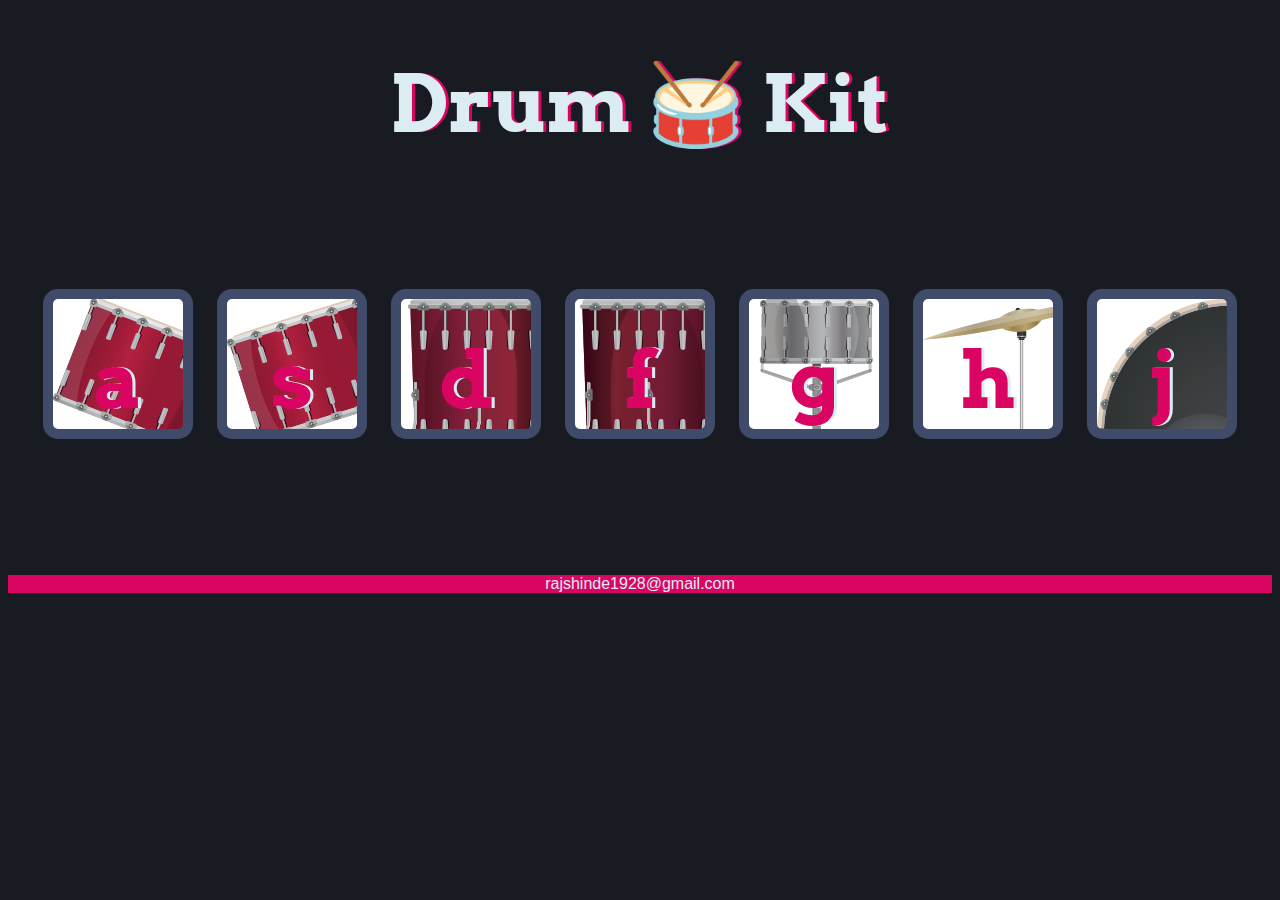
<file: Drum Kit/index.html>
<!DOCTYPE html>
<html>

<head>
  <meta charset="utf-8">
  <title>Drum Kit</title>
  <link rel="stylesheet" href="styles.css">
  <link href="https://fonts.googleapis.com/css?family=Arvo" rel="stylesheet">
</head>

<body>

  <h1 id="title">Drum 🥁 Kit</h1>
  <div class="set">
    <button class="a drum">a</button>
    <button class="s drum">s</button>
    <button class="d drum">d</button>
    <button class="f drum">f</button>
    <button class="g drum">g</button>
    <button class="h drum">h</button>
    <button class="j drum">j</button>
  </div>


  <footer>
    rajshinde1928@gmail.com
  </footer>
  <script src="index.js" charset="utf-8"></script>
</body>

</html>
</file>
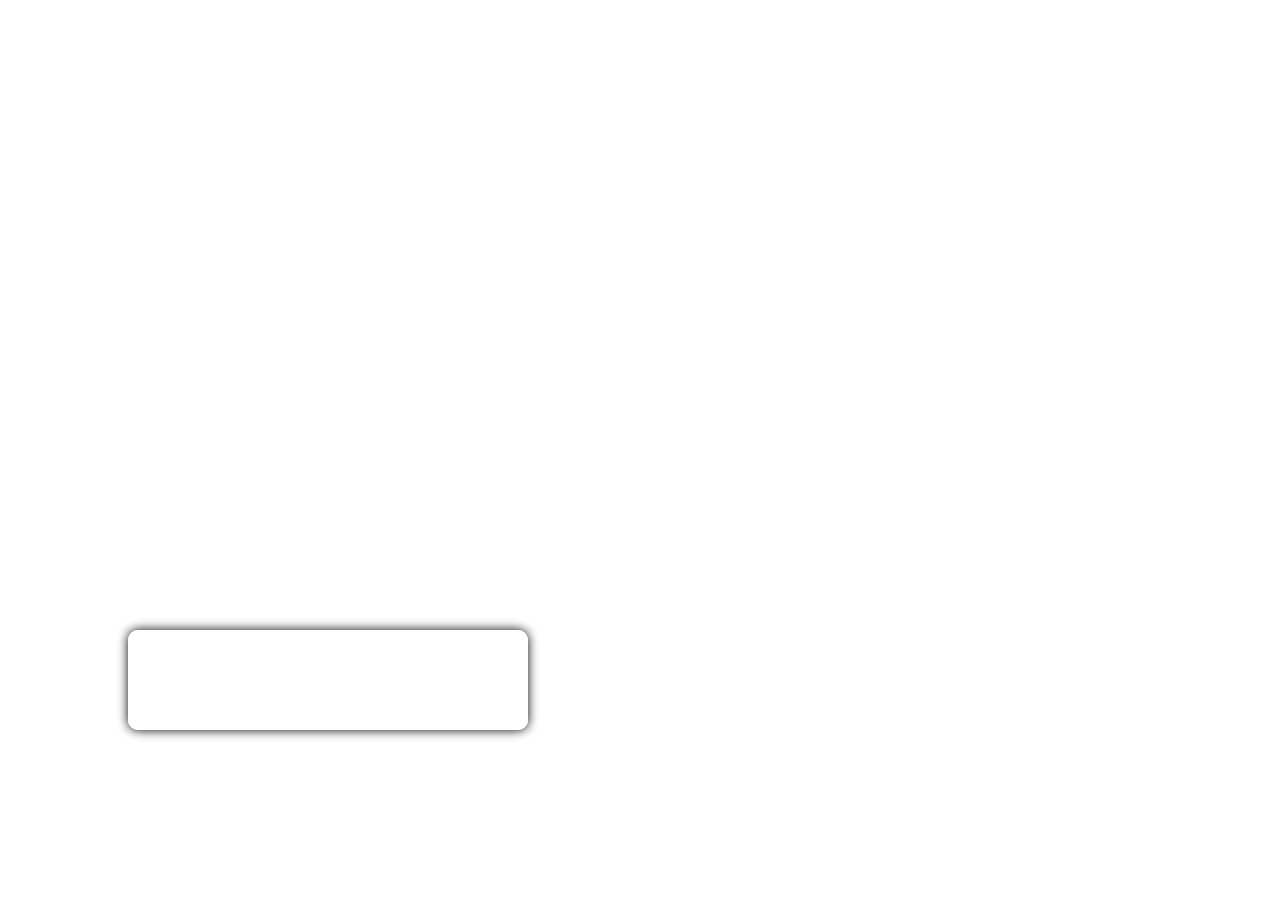
<file: modal/index.html>
<!DOCTYPE html>
<html lang="en">
<head>
    <meta charset="UTF-8">
    <meta name="viewport" content="width=device-width, initial-scale=1.0">

    
    <link rel="preconnect" href="https://fonts.googleapis.com">
    <link rel="preconnect" href="https://fonts.gstatic.com" crossorigin>
    <link href="https://fonts.googleapis.com/css2?family=Roboto&display=swap" rel="stylesheet">

    <link rel="stylesheet" href="style.css">
    <title>Document</title>
</head>
<body>
    <!-- modal open button -->
    <button id="open-btn">
        <p>Where is our modal</p>
    </button>

    <!-- modal and modal background -->
    <div id="modal-container">
        <div class="modal">
            <p>Here I am!</p>
            <div id="close-btn">&times;</div>
        </div>
    </div>


</body>
<script src="project_2.js"></script>
</html>
</file>
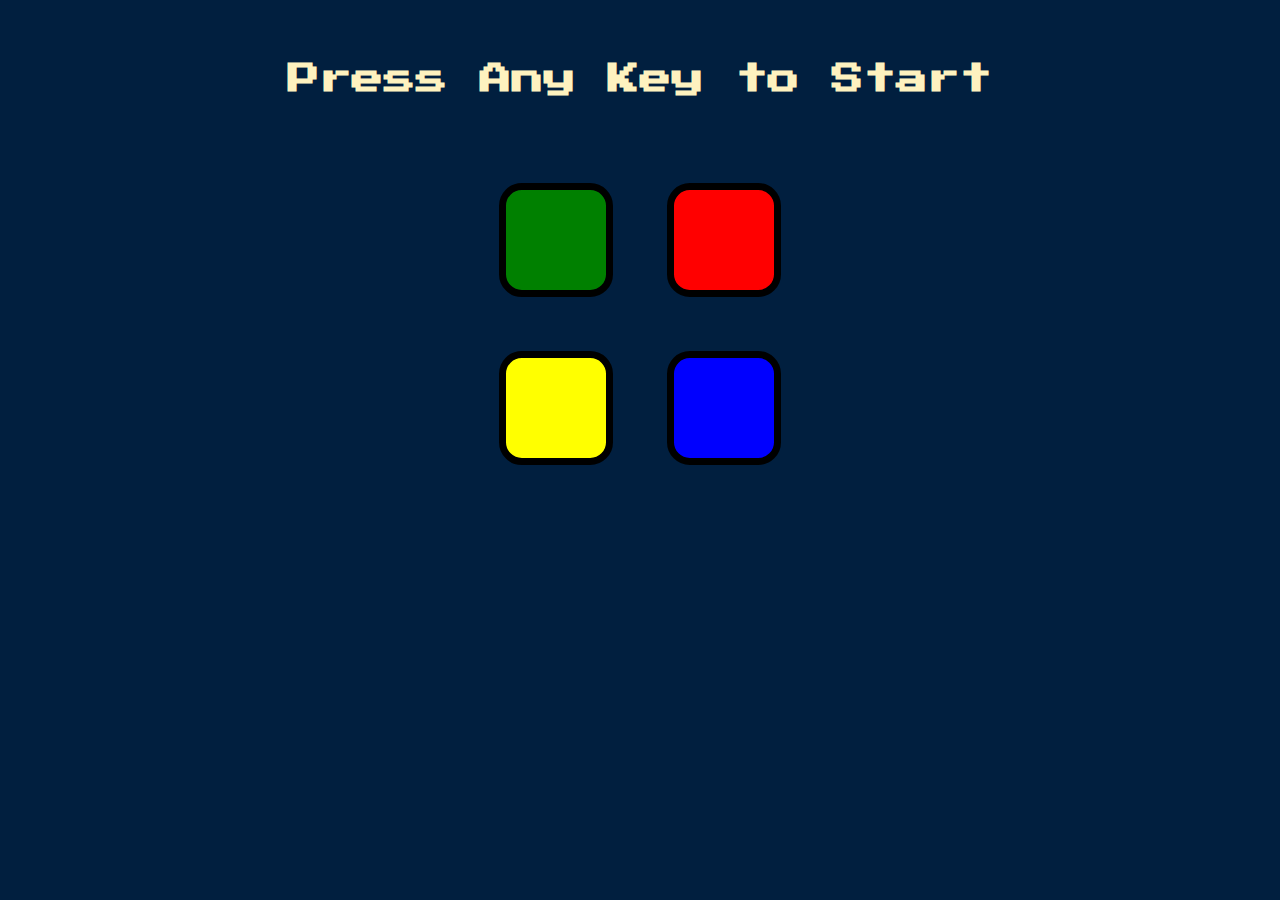
<file: Simon Game/index.html>
<!DOCTYPE html>
<html lang="en" dir="ltr">

<head>
  <meta charset="utf-8">
  <title>Simon</title>
  <link rel="stylesheet" href="styles.css">
  <link href="https://fonts.googleapis.com/css?family=Press+Start+2P" rel="stylesheet">
</head>

<body>
  <h1 id="level-title">Press Any Key to Start</h1>
  <div class="container">
    <div lass="row">

      <div type="button" id="green" class="btn green">

      </div>

      <div type="button" id="red" class="btn red">

      </div>
    </div>

    <div class="row">
 
      <div type="button" id="yellow" class="btn yellow">

      </div>
      <div type="button" id="blue" class="btn blue">

      </div>

    </div>
    <h2 id="level-end"></h2>
  </div>


  

  <script src="https://code.jquery.com/jquery-3.7.1.min.js" integrity="sha256-/JqT3SQfawRcv/BIHPThkBvs0OEvtFFmqPF/lYI/Cxo=" crossorigin="anonymous"></script>
  <script src="game.js"></script>
</body>

</html>
</file>
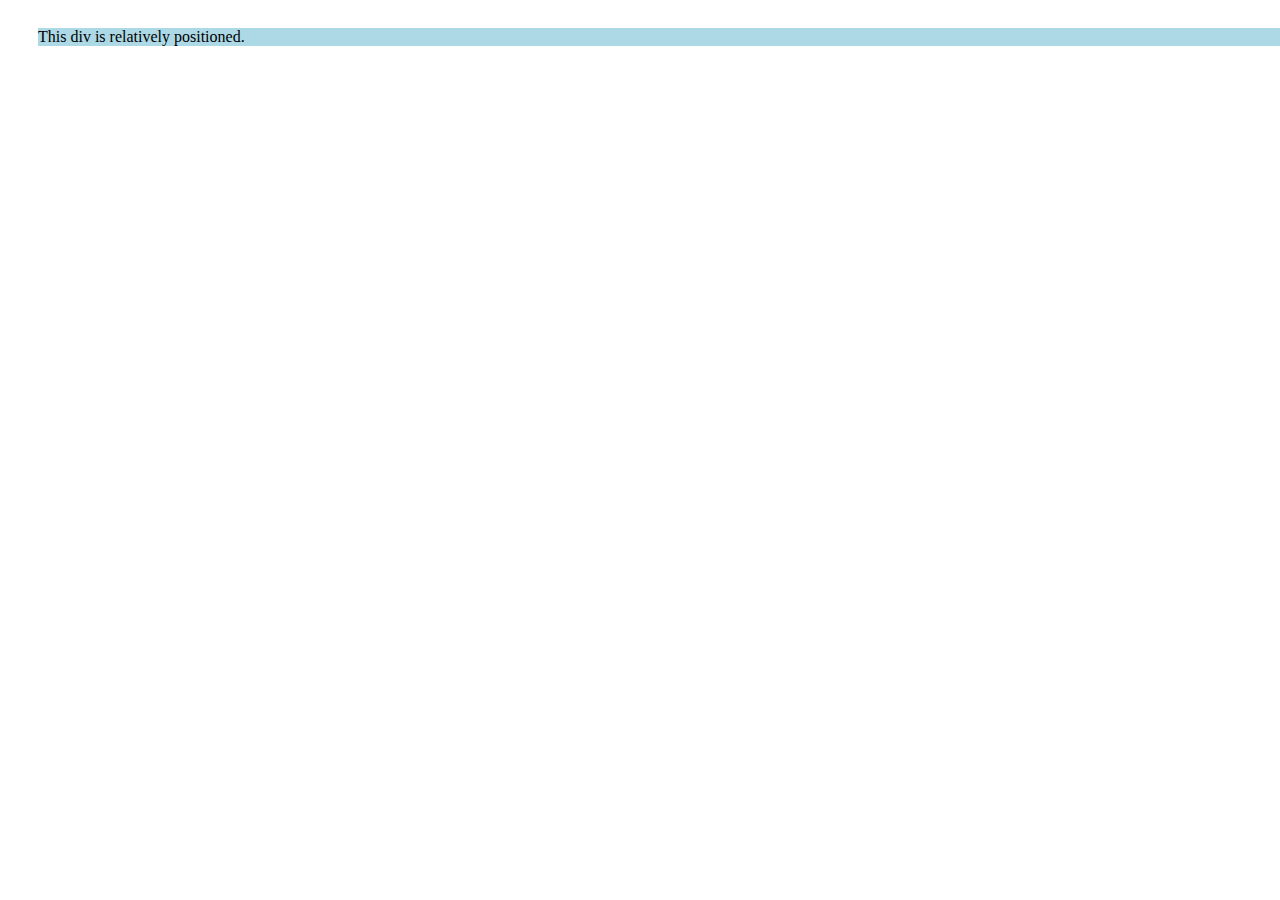
<file: try.html>
<!DOCTYPE html>
<html lang="en">
<head>
    <meta charset="UTF-8">
    <meta name="viewport" content="width=device-width, initial-scale=1.0">
    <title>Relative Positioning Example</title>
    <style>
        .relative {
            position: relative;
            top: 20px; /* Moves the element 20px down from its normal position */
            left: 30px; /* Moves the element 30px to the right from its normal position */
            background-color: lightblue;
        }
    </style>
</head>
<body>

<div class="relative">This div is relatively positioned.</div>

</body>
</html>
</file>
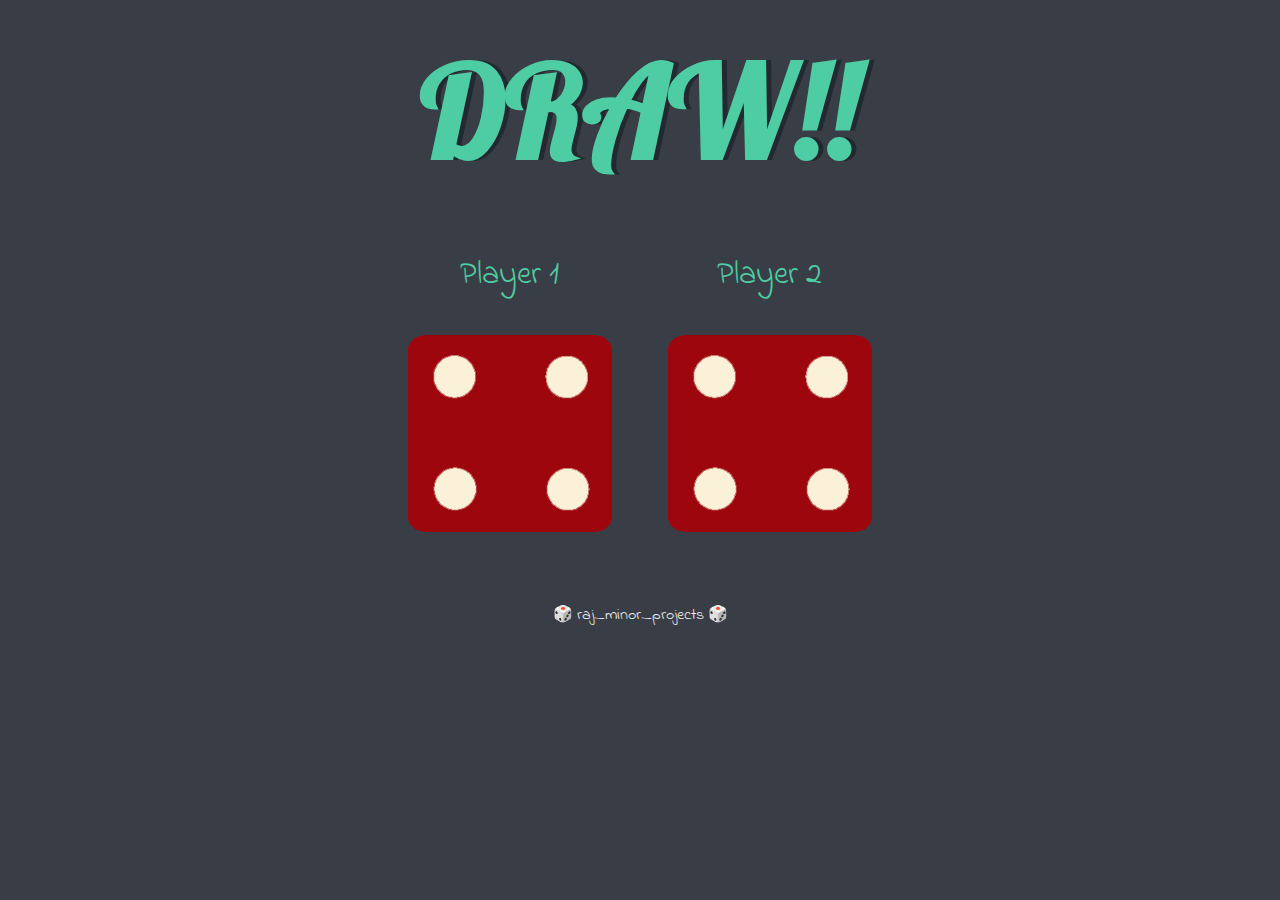
<file: Dice Game/dicee.html>
<!DOCTYPE html>
<html lang="en" dir="ltr">
  <head>
    <meta charset="utf-8" />
    <title>Dicee</title>
    <link rel="stylesheet" href="styles.css" />
    <link
      href="https://fonts.googleapis.com/css?family=Indie+Flower|Lobster"
      rel="stylesheet"
    />
  </head>
  <body>
    <div class="container">
      <h1>Refresh Me</h1>

      <div class="dice">
        <p>Player 1</p>
        <img class="img1" src="images/dice6.png" />
      </div>

      <div class="dice">
        <p>Player 2</p>
        <img class="img2" src="images/dice6.png" />
      </div>
    </div>

    <footer>🎲 raj_minor_projects 🎲</footer>

    <script src="index.js"></script>
  </body>
</html>
</file>
<file: Drum Kit/styles.css>
body {
  text-align: center;
  background-color: #191b23;
}

h1 {
  font-size: 5rem;
  color: #DBEDF3;
  font-family: "Arvo", cursive;
  text-shadow: 3px 0 #DA0463;

}

footer {
  color: #DBEDF3;
  background-color:#DA0463;
  font-family: sans-serif;
}

.a {
background-image: url(images/tom1.png);
}

.s {
background-image: url(images/tom2.png)
}

.d {
  background-image: url(images/tom3.png);
}

.f {
background-image: url(images/tom4.png);
}

.g {
background-image: url(images/snare.png);
}

.h {
  background-image: url(images/crash.png);
}

.j {
background-image: url(images/kick.png);
}

.set {
  margin: 10% auto;
}

.game-over {
  background-color: red;
  opacity: 0.8;
}

.pressed {
  box-shadow: 0 3px 4px 0 #DBEDF3;
  opacity: 0.5;
}

.red {
  color: red;
}

.drum {
  outline: none;
  border: 10px solid #404B69;
  font-size: 5rem;
  font-family: 'Arvo', cursive;
  line-height: 2;
  font-weight: 900;
  color: #DA0463;
  text-shadow: 3px 0 #DBEDF3;
  border-radius: 15px;
  display: inline-block;
  width: 150px;
  height: 150px;
  text-align: center;
  margin: 10px;
  background-color: white;
}
</file>
<file: modal/style.css>
* {
    margin: 0;
    padding: 0;
    box-sizing: border-box;
    font-family: 'Lato' , sans-serif;
}

body{
    background-image: url(https://www.reconnectwithnature.org/getmedia/812d5d29-7e56-4a0b-88d3-ca82d4cf83a9/FogShutterstock.jpg);
    background-repeat: no-repeat;
    /* background-position: top; */
    background-size: cover;

    height: 100vh;
    position: relative;
}

#open-btn {
    position: absolute;
    top: 70%;
    left: 10%;
    width: 400px;
    height: 100px;
    font-size: 2rem;
    background: transparent;
    color: #fff;
    border: solid 2px #fff;
    border-radius: 10px;
    /* padding: 5px; */
    box-shadow: 0 0 0.69rem black;
    transition: .5s;
}
#open-btn:hover {
    background-color: #fff;
    color: black;
}
.modal{
    background-color:#fff;
    position: absolute;
    top: 50%;
    left: 50%;
    transform: translate(-50%,-50%);
    width: 250px;
    height: 100px;
    padding: 10px 20px;
    border-radius: 5px;
    font-size: 2rem;
    display: flex;
    justify-content: space-between;
    align-items: center;

    animation-name: animateModal;
    animation-duration: .4s;

}

#close-btn {
    font-size: 3rem;
}

#close-btn:hover{
    font-size: 3rem;
    color: red;
}

#modal-container{
    display: none;
    position: fixed;
    top: 0;
    left: 0;
    width: 100%;
    height: 100%;
    z-index: 1;
    background-color: rgba(0, 0, 0, 0.2);
}

@keyframes animateModal {
    from{
        top: 300px;
        opacity: 0;
    }
    to{
        top:50%;
        opacity: 1;
    }
}
</file>
<file: Simon Game/styles.css>
body {
  text-align: center;
  background-color: #011F3F;
}

#level-title , #level-end {
  font-family: 'Press Start 2P', cursive;
  font-size: 2rem;
  margin:  5%;
  color: #FEF2BF;
}

.container {
  display: block;
  width: 50%;
  margin: auto;

}

.btn {
  margin: 25px;
  display: inline-block;
  height: 100px;
  width: 100px;
  border: 7px solid black;
  border-radius: 20%;
  cursor: pointer;
}

.game-over {
  background-color: red;
  opacity: 0.8;
}

.red {
  background-color: red;
}

.green {
  background-color: green;
}

.blue {
  background-color: blue;
}

.yellow {
  background-color: yellow;
}

.pressed {
  box-shadow: 0 0 20px white;
  background-color: grey;
}
</file>
<file: Dice Game/styles.css>
.container {
  width: 70%;
  margin: auto;
  text-align: center;
}

.dice {
  text-align: center;
  display: inline-block;

}

body {
  background-color: #393E46;
}

h1 {
  margin: 30px;
  font-family: 'Lobster', cursive;
  text-shadow: 5px 0 #232931;
  font-size: 8rem;
  color: #4ECCA3;
}

p {
  font-size: 2rem;
  color: #4ECCA3;
  font-family: 'Indie Flower', cursive;
}

img {
  width: 80%;
}

footer {
  margin-top: 5%;
  color: #EEEEEE;
  text-align: center;
  font-family: 'Indie Flower', cursive;

}
</file>
